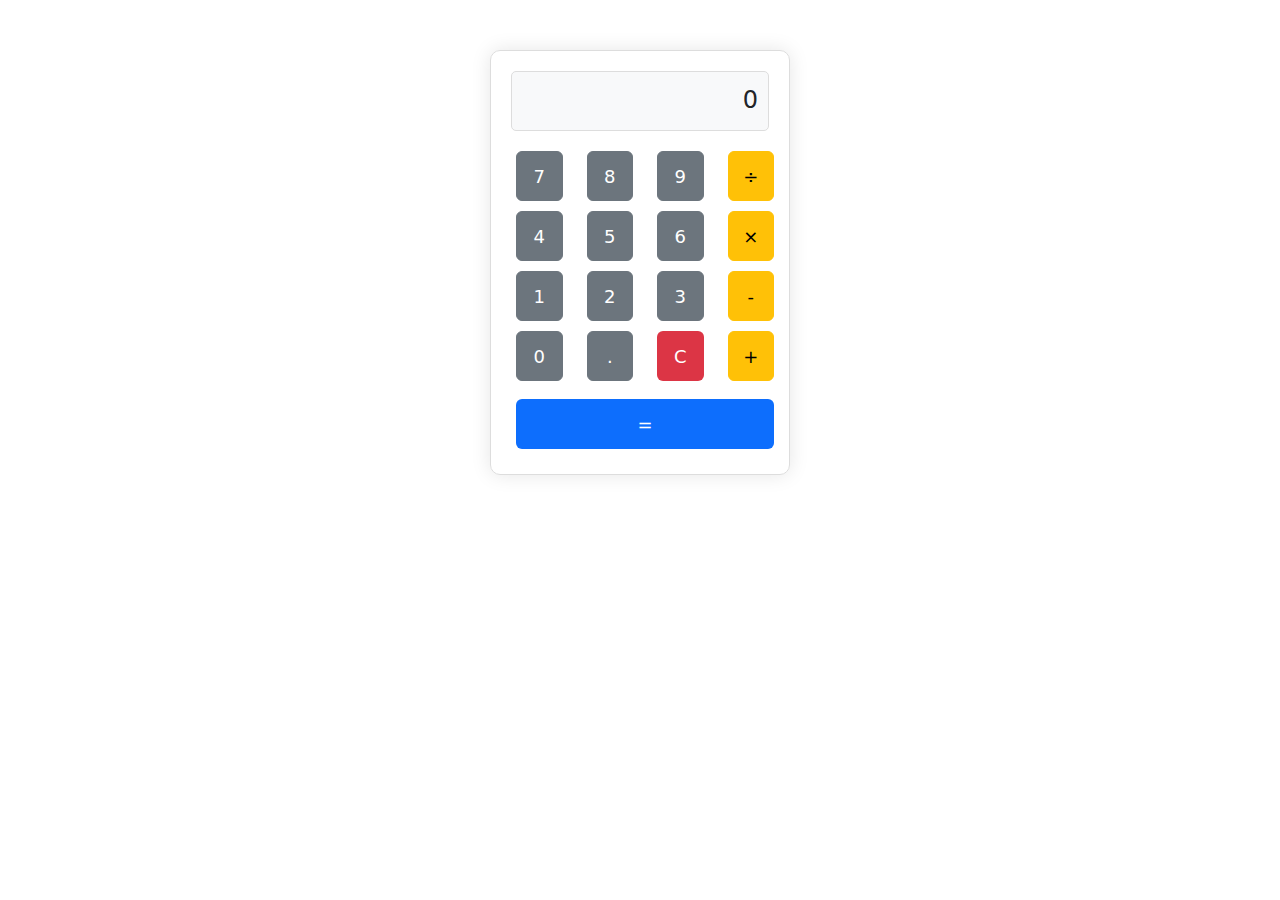
<file: calc.html>
<!DOCTYPE html>
<html lang="en">
<head>
  <meta charset="UTF-8">
  <meta name="viewport" content="width=device-width, initial-scale=1.0">
  <title>Simple Calculator</title>
  <!-- Bootstrap CSS -->
  <link href="https://cdn.jsdelivr.net/npm/bootstrap@5.3.0/dist/css/bootstrap.min.css" rel="stylesheet">
  <style>
    .calculator {
      max-width: 300px;
      margin: 50px auto;
      border: 1px solid #ddd;
      border-radius: 10px;
      padding: 20px;
      box-shadow: 0 0 20px rgba(0,0,0,0.1);
    }
    .display {
      height: 60px;
      font-size: 24px;
      text-align: right;
      padding: 10px;
      margin-bottom: 15px;
      border: 1px solid #ddd;
      border-radius: 5px;
      background-color: #f8f9fa;
    }
    .btn-calc {
      height: 50px;
      font-size: 18px;
      margin: 5px;
    }
    .btn-equals {
      background-color: #0d6efd;
      color: white;
    }
    .btn-clear {
      background-color: #dc3545;
      color: white;
    }
  </style>
</head>
<body>
  <div class="container">
    <div class="calculator">
      <div class="display" id="display">0</div>
      <div class="row">
        <div class="col-3">
          <button class="btn btn-secondary btn-calc w-100" data-value="7">7</button>
        </div>
        <div class="col-3">
          <button class="btn btn-secondary btn-calc w-100" data-value="8">8</button>
        </div>
        <div class="col-3">
          <button class="btn btn-secondary btn-calc w-100" data-value="9">9</button>
        </div>
        <div class="col-3">
          <button class="btn btn-warning btn-calc w-100" data-value="/">÷</button>
        </div>
      </div>
      <div class="row">
        <div class="col-3">
          <button class="btn btn-secondary btn-calc w-100" data-value="4">4</button>
        </div>
        <div class="col-3">
          <button class="btn btn-secondary btn-calc w-100" data-value="5">5</button>
        </div>
        <div class="col-3">
          <button class="btn btn-secondary btn-calc w-100" data-value="6">6</button>
        </div>
        <div class="col-3">
          <button class="btn btn-warning btn-calc w-100" data-value="*">×</button>
        </div>
      </div>
      <div class="row">
        <div class="col-3">
          <button class="btn btn-secondary btn-calc w-100" data-value="1">1</button>
        </div>
        <div class="col-3">
          <button class="btn btn-secondary btn-calc w-100" data-value="2">2</button>
        </div>
        <div class="col-3">
          <button class="btn btn-secondary btn-calc w-100" data-value="3">3</button>
        </div>
        <div class="col-3">
          <button class="btn btn-warning btn-calc w-100" data-value="-">-</button>
        </div>
      </div>
      <div class="row">
        <div class="col-3">
          <button class="btn btn-secondary btn-calc w-100" data-value="0">0</button>
        </div>
        <div class="col-3">
          <button class="btn btn-secondary btn-calc w-100" data-value=".">.</button>
        </div>
        <div class="col-3">
          <button class="btn btn-clear btn-calc w-100" id="clear">C</button>
        </div>
        <div class="col-3">
          <button class="btn btn-warning btn-calc w-100" data-value="+">+</button>
        </div>
      </div>
      <div class="row mt-2">
        <div class="col-12">
          <button class="btn btn-equals btn-calc w-100" id="equals">=</button>
        </div>
      </div>
    </div>
  </div>

  <!-- jQuery and Bootstrap JS -->
  <script src="https://code.jquery.com/jquery-3.6.0.min.js"></script>
  <script src="https://cdn.jsdelivr.net/npm/bootstrap@5.3.0/dist/js/bootstrap.bundle.min.js"></script>
  
  <script>
    $(document).ready(function() {
      let currentInput = '0';
      let previousInput = '';
      let operation = null;
      let resetScreen = false;

      // Update the display
      function updateDisplay() {
        $('#display').text(currentInput);
      }

      // Handle number buttons
      $('[data-value]').not('[data-value="+"], [data-value="-"], [data-value="*"], [data-value="/"]').click(function() {
        const value = $(this).data('value');
        
        if (currentInput === '0' || resetScreen) {
          currentInput = value;
          resetScreen = false;
        } else {
          currentInput += value;
        }
        updateDisplay();
      });

      // Handle operator buttons
      $('[data-value="+"], [data-value="-"], [data-value="*"], [data-value="/"]').click(function() {
        if (operation !== null) calculate();
        previousInput = currentInput;
        operation = $(this).data('value');
        resetScreen = true;
      });

      // Handle decimal point
      $('[data-value="."]').click(function() {
        if (resetScreen) {
          currentInput = '0.';
          resetScreen = false;
          updateDisplay();
          return;
        }
        if (!currentInput.includes('.')) {
          currentInput += '.';
          updateDisplay();
        }
      });

      // Handle clear button
      $('#clear').click(function() {
        currentInput = '0';
        previousInput = '';
        operation = null;
        updateDisplay();
      });

      // Handle equals button
      $('#equals').click(function() {
        calculate();
        operation = null;
      });

      // Calculation function
      function calculate() {
        let result;
        const prev = parseFloat(previousInput);
        const current = parseFloat(currentInput);
        
        if (isNaN(prev) || isNaN(current)) return;
        
        switch (operation) {
          case '+':
            result = prev + current;
            break;
          case '-':
            result = prev - current;
            break;
          case '*':
            result = prev * current;
            break;
          case '/':
            result = prev / current;
            break;
          default:
            return;
        }
        
        currentInput = result.toString();
        resetScreen = true;
        updateDisplay();
      }

      // Initialize display
      updateDisplay();
    });
  </script>
</body>
</html>
</file>
